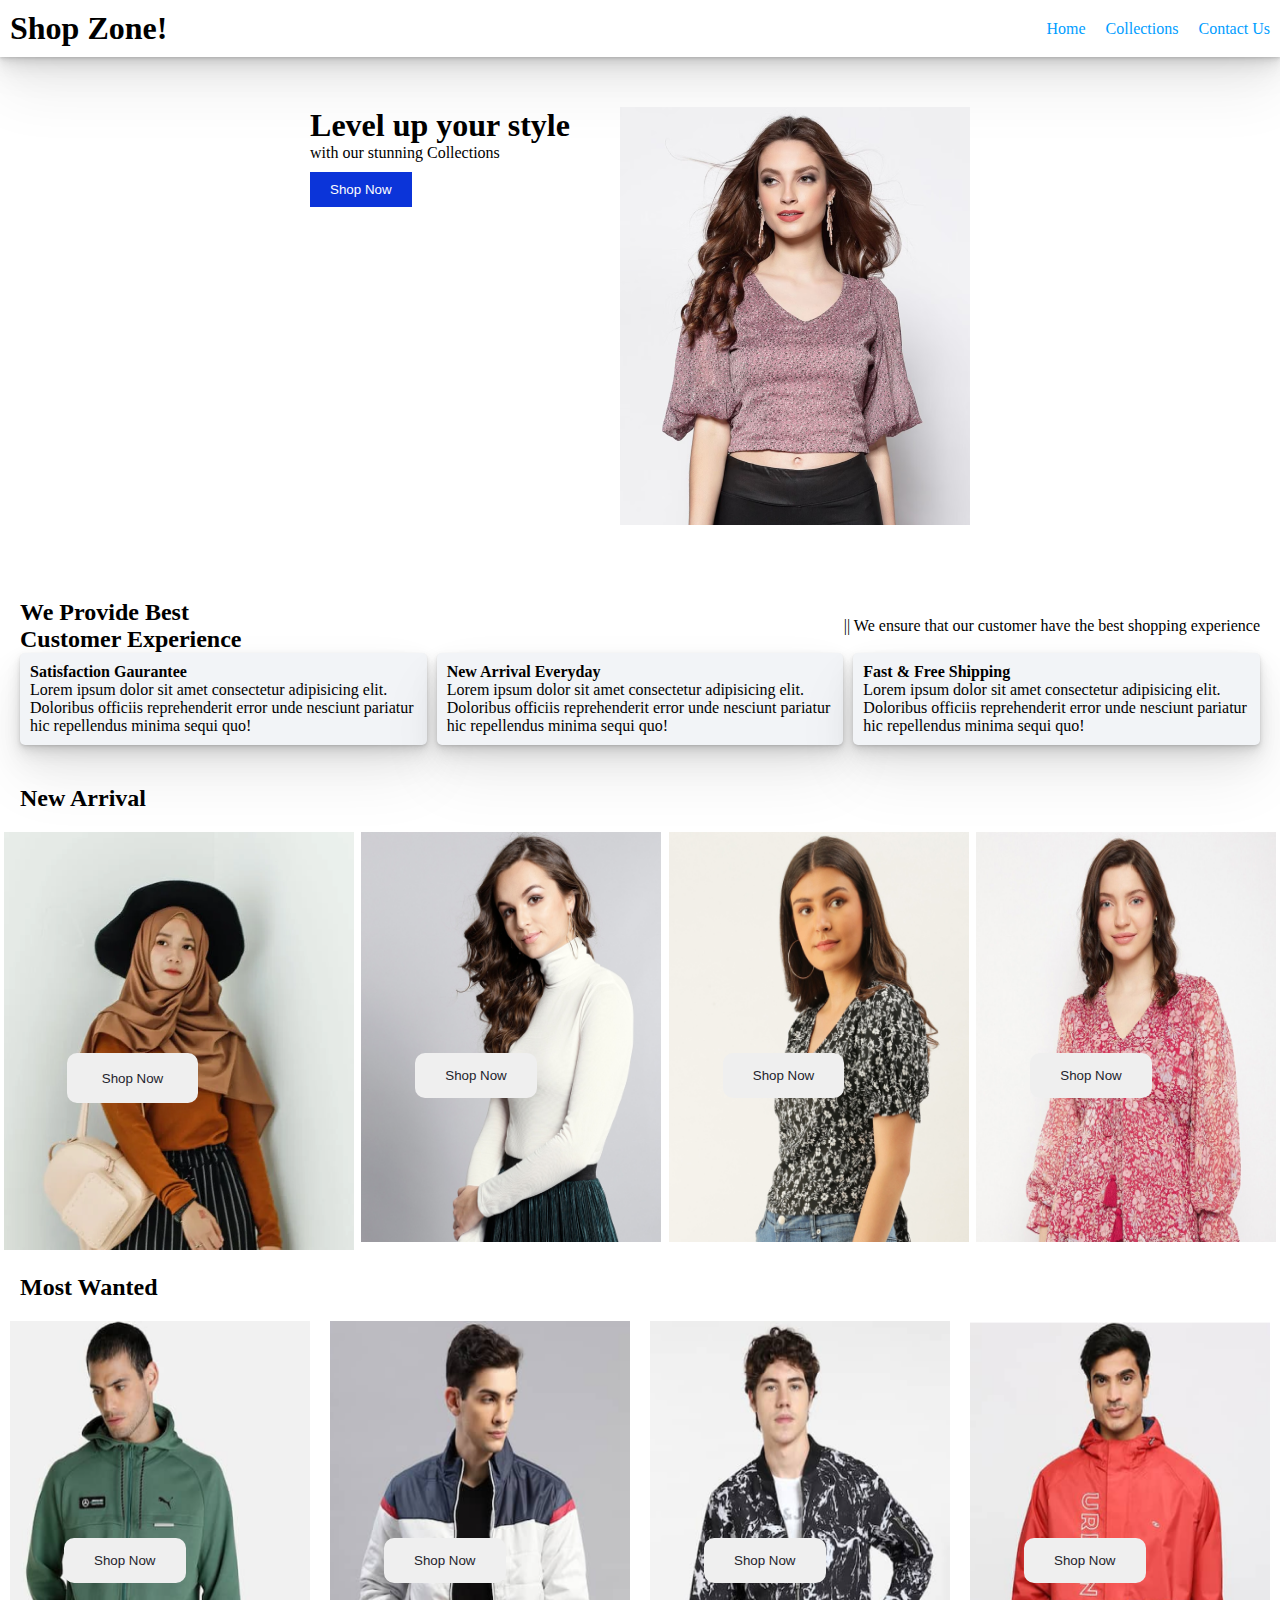
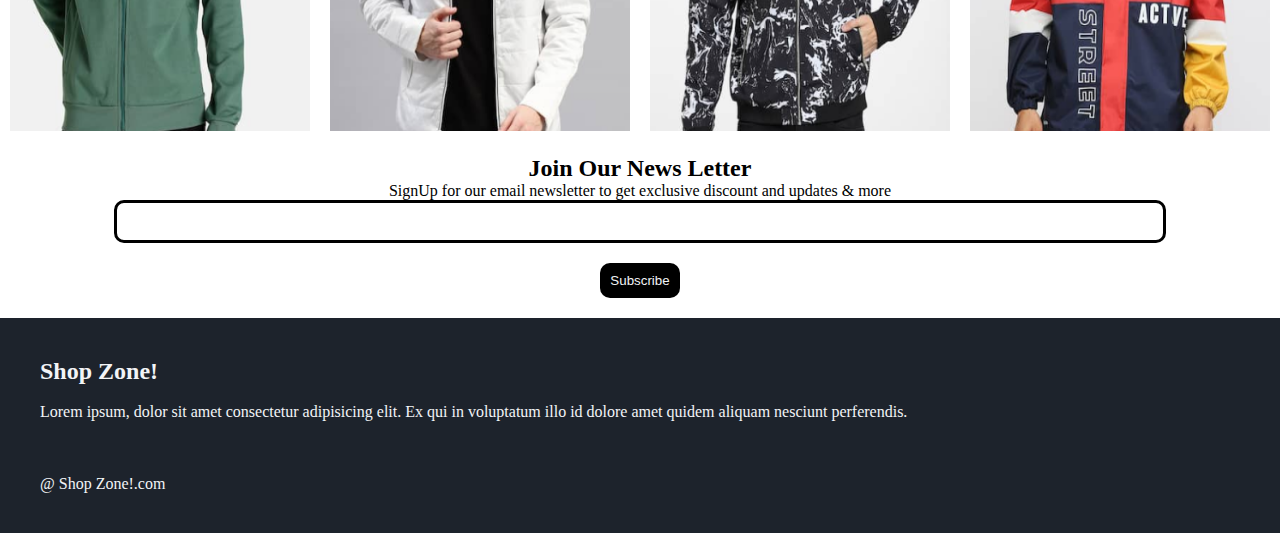
<file: index.html>
<!DOCTYPE html>
<html lang="en">

<head>
  <meta charset="UTF-8" />
  <meta name="viewport" content="width=device-width, initial-scale=1.0" />
  <title>Shop Zone!</title>

  <!---google fonts-->

  <link rel="preconnect" href="https://fonts.googleapis.com" />
  <link rel="preconnect" href="https://fonts.gstatic.com" crossorigin />
  <link href="https://fonts.googleapis.com/css2?family=Poppins:ital,wght@0,
100;0,200;0,300;0,400;0,500;0,600;0,700;0,800;0,900;1,100;1,200;1
,300;1,400;1,500;1,600;1,700;1,800;1,900&display=swap" rel="stylesheet" />

  <!--my css-->

  <link rel="stylesheet" href="style.css" />

  <!--Font awesome -->
  <link rel="stylesheet" href="https://cdnjs.cloudflare.com/ajax/libs/font-awesome/6.5.2/css/all.min.css"
    integrity="sha512-SnH5WK+bZxgPHs44uWIX+LLJAJ9/2PkPKZ5QiAj6Ta86w+fsb2TkcmfRyVX3pBnMFcV7oQPJkl9QevSCWr3W6A=="
    crossorigin="anonymous" referrerpolicy="no-referrer" />
</head>

<body>

  <nav class="navbar">
    <h1>Shop Zone!</h1>

    <div class="navbar-links">

      <p class="navbar-links"><a href="index.html">Home</a></p>
      <p class="navbar-links"><a href="Collection.html">Collections</a> </p>
      <p class="navbar-links"><a href="contact.html">Contact Us</a> </p>

    </div>
    
    <div class="navbar-menu-toggle" onclick="ShowNavbar()">
      <i class="fa-solid fa-bars"></i>
    </div>
  </nav>

  <!---Side navbar-->
  <div class="side-navbar">
    <p style="text-align: right;" onclick="CloseNavbar()">
      <i class="fa-solid fa-xmark"></i>
    </p>

    <div class="side-navbar-links">
      <p class="side-navbar-link"><a href="index.html">Home</a></p>
      <p class="side-navbar-link"><a href="Collection.html">Collections</a> </p>
      <p class="side-navbar-link"><a href="contact.html">Contact Us</a> </p>
    </div>
  </div>

  <!-- Header -->
  <div class="header">
    <div>
      <h1>Level up your style</h1>
      <p>with our stunning Collections</p>
      <button class="header-button">Shop Now</button>
    </div>

    <div>
      <img class="header-image" src="assets/Fashion.png" alt="">
    </div>
  </div>

  <!-- service -->
  <div class="service">
    <div class="service-container-1">
      <div>
        <h2>We Provide Best</h2>
        <h2>Customer Experience </h2>
      </div>
      <div>
        <p>|| We ensure that our customer have the best shopping experience</p>
      </div>
    </div>

    <div class="service-container-2">
      <div>
        <i class="fa-regular fa-face-smile"></i>
        <h4>Satisfaction Gaurantee</h4>
        <p>Lorem ipsum dolor sit amet consectetur adipisicing elit. Doloribus officiis reprehenderit error unde nesciunt
          pariatur hic repellendus minima sequi quo!</p>
      </div>

      <div>
        <i class="fa-regular fa-face-smile"></i>
        <h4>New Arrival Everyday</h4>
        <p>Lorem ipsum dolor sit amet consectetur adipisicing elit. Doloribus officiis reprehenderit error unde nesciunt
          pariatur hic repellendus minima sequi quo!</p>
      </div>

      <div>
        <i class="fa-regular fa-face-smile"></i>
        <h4>Fast & Free Shipping</h4>
        <p>Lorem ipsum dolor sit amet consectetur adipisicing elit. Doloribus officiis reprehenderit error unde nesciunt
          pariatur hic repellendus minima sequi quo!</p>
      </div>
    </div>
  </div>



    <div> 
  <h2 style="padding: 20px;">New Arrival</h2>

  <div class="new-arrival">
     <div class="new-arrival-container">
      <img src="assets/product_6.png" alt="">
      <button> Shop Now <i class="fa-solid fa-arrow-right"height="410px" width="300px"></i></button>
     </div>

     <div class="new-arrival-container">
      <img src="assets/product_7.png" alt=""height="410px" width="300px">
      <button> Shop Now <i class="fa-solid fa-arrow-right"></i></button>
     </div>

     <div class="new-arrival-container">
      <img src="assets/product_8.png" alt=""height="410px" width="300px">
      <button> Shop Now <i class="fa-solid fa-arrow-right"></i></button>
     </div>

     <div class="new-arrival-container">
      <img src="assets/product_9.png" alt=""height="410px" width="300px">
      <button> Shop Now <i class="fa-solid fa-arrow-right"></i></button>
     </div>
  </div>
</div>

<div> 
  <h2 style="padding: 20px;">Most Wanted</h2>

  <div class="new-arrival">
     <div class="new-arrival-container">
      <img src="assets/product_13.png" alt=""height="410px" width="300px">
      <button> Shop Now <i class="fa-solid fa-arrow-right"></i></button>
     </div>

     <div class="new-arrival-container">
      <img src="assets/product_14.png" alt=""height="410px" width="300px">
      <button> Shop Now <i class="fa-solid fa-arrow-right"></i></button>
     </div>

     <div class="new-arrival-container">
      <img src="assets/product_15.png" alt=""height="410px" width="300px">
      <button> Shop Now <i class="fa-solid fa-arrow-right"></i></button>
     </div>

     <div class="new-arrival-container">
      <img src="assets/product_16.png" alt="" height="410px" width="300px">
      <button> Shop Now <i class="fa-solid fa-arrow-right"></i></button>
     </div>
  </div>
</div>
<!-- News -->

<div class="news">
  <h2>Join Our News Letter</h2>
  <p>SignUp for our email newsletter to get exclusive discount and updates & more</p>
  <div>
    <input type="text" class="search">
  </div>
  <div>
    <button>Subscribe</button>
  </div>

</div>

<!-- Footer -->
  <div class="footer">
    <div class="footer-container">
      <div class="footer-box-1">
        <h2 class="heading-text">Shop Zone!</h2><br>
        <p>Lorem ipsum, dolor sit amet consectetur adipisicing elit. Ex qui in 
          voluptatum illo id dolore amet quidem aliquam nesciunt perferendis.</p>
          <div class="footer-icon-container"><br>
            <i class="fa-brands fa-instagram" style="color: aliceblue; padding-right :10px;"></i>
            <i class="fa-brands fa-facebook" style="color: aliceblue;padding-right :10px;"></i>
            <i class="fa-brands fa-twitter" style="color: aliceblue;padding-right :10px;"></i>
            <i class="fa-brands fa-whatsapp" style="color: aliceblue;padding-right: 10px;"></i>
            <i class="fa-brands fa-google" style="color: aliceblue;padding-right: 10px;"></i>
          </div>
        </div>
    </div><br>
    <p>@ Shop Zone!.com</p>
  </div>

  <script src="script.js"></script>

</body>

</html>
</file>
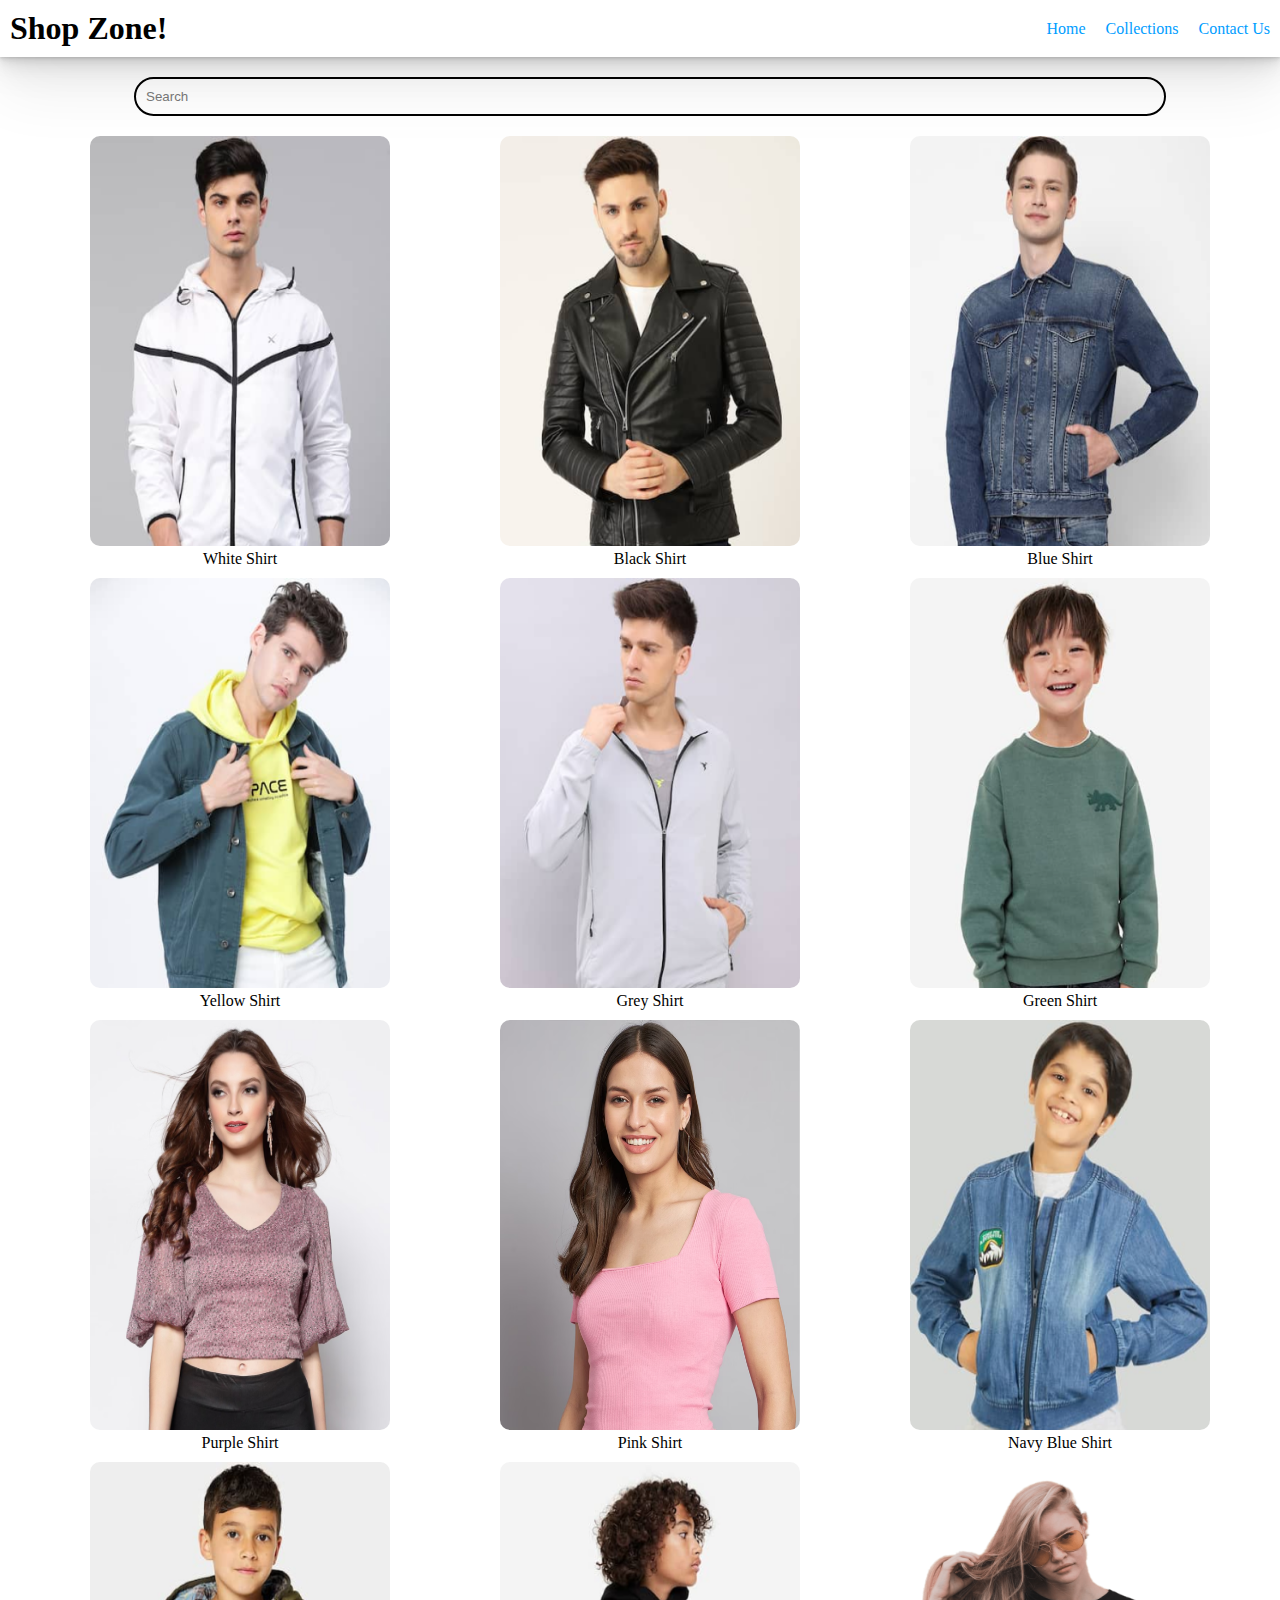
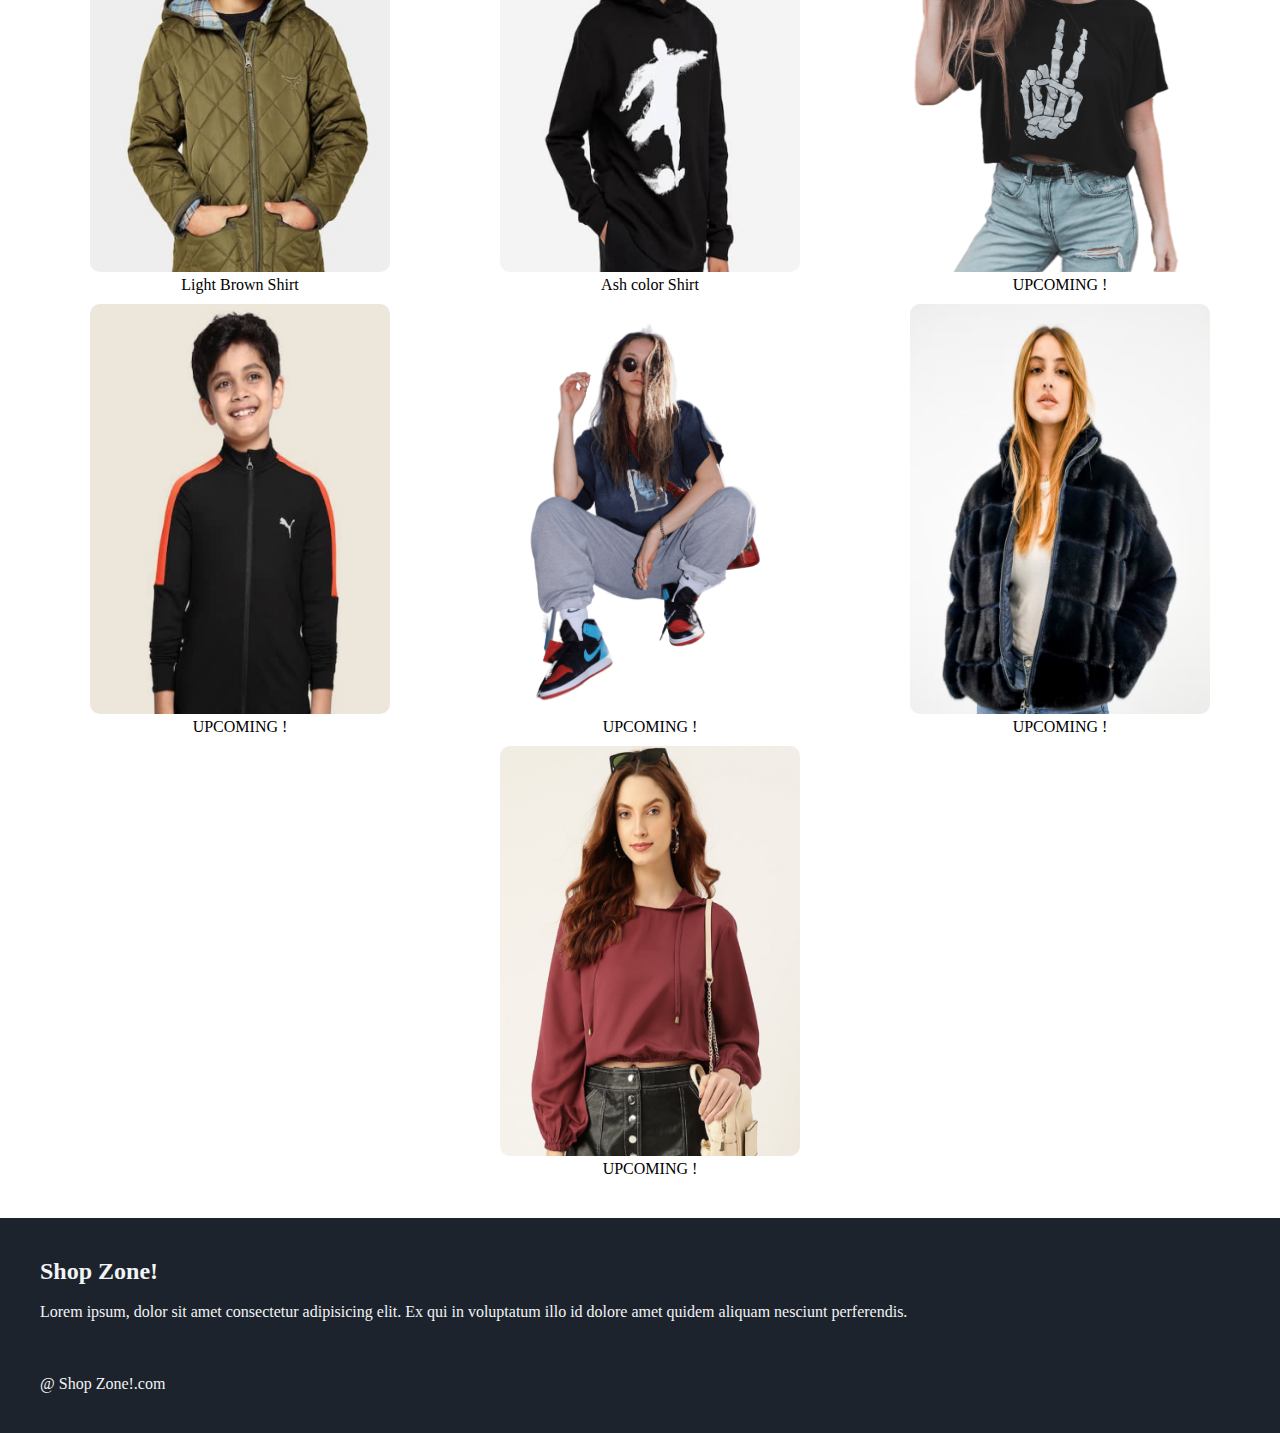
<file: Collection.html>
<!DOCTYPE html>
<html lang="en">

<head>
  <meta charset="UTF-8" />
  <meta name="viewport" content="width=device-width, initial-scale=1.0" />
  <title>Shop Zone!</title>

  <!---google fonts-->

  <link rel="preconnect" href="https://fonts.googleapis.com" />
  <link rel="preconnect" href="https://fonts.gstatic.com" crossorigin />
  <link href="https://fonts.googleapis.com/css2?family=Poppins:ital,wght@0,
100;0,200;0,300;0,400;0,500;0,600;0,700;0,800;0,900;1,100;1,200;1
,300;1,400;1,500;1,600;1,700;1,800;1,900&display=swap" rel="stylesheet" />

  <!--my css-->

  <link rel="stylesheet" href="style.css" />

  <!--Font awesome -->
  <link rel="stylesheet" href="https://cdnjs.cloudflare.com/ajax/libs/font-awesome/6.5.2/css/all.min.css"
    integrity="sha512-SnH5WK+bZxgPHs44uWIX+LLJAJ9/2PkPKZ5QiAj6Ta86w+fsb2TkcmfRyVX3pBnMFcV7oQPJkl9QevSCWr3W6A=="
    crossorigin="anonymous" referrerpolicy="no-referrer" />
</head>

<body>
    <!-- navbar -->
  <nav class="navbar">
    <h1>Shop Zone!</h1>

    <div class="navbar-links">

      <p class="navbar-links"><a href="index.html">Home</a></p>
      <p class="navbar-links"><a href="contact.html">Collections</a> </p>
      <p class="navbar-links"><a href="contact.html">Contact Us</a> </p>

    </div>

    <div class="navbar-menu-toggle" onclick="ShowNavbar()">
      <i class="fa-solid fa-bars"></i>
    </div>
  </nav>

 <!-- Product -->
 <div class="product-section">
    <form class="product-search">
        <input type="text" id="search" placeholder="Search">
        <i class="fa-solid fa-magnifying-glass"></i>
    </form>

    <div class="products" id="products">
        <div class="products-box">
            <img src="assets/product_19.png" alt=""height="410px" width="300px">
            <p>White  Shirt</p>
        </div>

        <div class="products-box">
            <img src="assets/product_24.png" alt=""height="410px" width="300px">
            <p>Black  Shirt</p>
        </div>

            <div class="products-box">
                <img src="assets/product_17.png" alt=""height="410px" width="300px">
                <p>Blue  Shirt</p>
            </div>
    
            <div class="products-box">
                <img src="assets/product_23.png" alt=""height="410px" width="300px">
                <p>Yellow  Shirt</p>
            </div>

            <div class="products-box">
                <img src="assets/product_18.png" alt=""height="410px" width="300px">
                <p>Grey  Shirt</p>
            </div>

            <div class="products-box">
                <img src="assets/product_28.png" alt=""height="410px" width="300px">
                <p>Green  Shirt</p>
            </div>

            <div class="products-box">
                <img src="assets/Fashion.png" alt=""height="410px" width="300px">
                <p>Purple  Shirt</p>
            </div>

            <div class="products-box">
                <img src="assets/p1_product.png" alt=""height="410px" width="300px">
                <p>Pink  Shirt</p>
            </div>

            <div class="products-box">
                <img src="assets/product_31.png" alt="" height="410px" width="300px">
                <p>Navy Blue  Shirt</p>
            </div>

            <div class="products-box">
                <img src="assets/product_30.png" alt="" height="410px" width="300px">
                <p> Light Brown  Shirt</p>
            </div>

            <div class="products-box">
                <img src="assets/product_26.png" alt="" height="410px" width="300px">
                <p>Ash color Shirt</p>
            </div>

             <div class="products-box">
                <img src="assets/exclusive_image.png" alt="" height="410px" width="300px">
                <p>UPCOMING !</p>
            </div>

            <div class="products-box">
              <img src="assets/product_35.png" alt="" height="410px" width="300px">
              <p>UPCOMING !</p>
          </div>

          <div class="products-box">
            <img src="assets/hero_image.png" alt="" height="410px" width="300px">
            <p>UPCOMING !</p>
        </div>

        <div class="products-box">
          <img src="assets/product_1.png" alt="" height="410px" width="300px">
          <p>UPCOMING !</p>
      </div>

      <div class="products-box">
        <img src="assets/product_10.png" alt="" height="410px" width="300px">
        <p>UPCOMING !</p>
    </div>

    </div>

 </div>


<!-- Footer -->
  <div class="footer">
    <div class="footer-container">
      <div class="footer-box-1">
        <h2 class="heading-text">Shop Zone!</h2><br>
        <p>Lorem ipsum, dolor sit amet consectetur adipisicing elit. Ex qui in 
          voluptatum illo id dolore amet quidem aliquam nesciunt perferendis.</p>
          <div class="footer-icon-container"><br>
            <i class="fa-brands fa-instagram" style="color: aliceblue; padding-right :10px;"></i>
            <i class="fa-brands fa-facebook" style="color: aliceblue;padding-right :10px;"></i>
            <i class="fa-brands fa-twitter" style="color: aliceblue;padding-right :10px;"></i>
            <i class="fa-brands fa-whatsapp" style="color: aliceblue;padding-right: 10px;"></i>
            <i class="fa-brands fa-google" style="color: aliceblue;padding-right: 10px;"></i>
          </div>
        </div>
    </div><br>
    <p>@ Shop Zone!.com</p>
  </div>

  <script src="collection.js"></script>

</body>

</html>
</file>
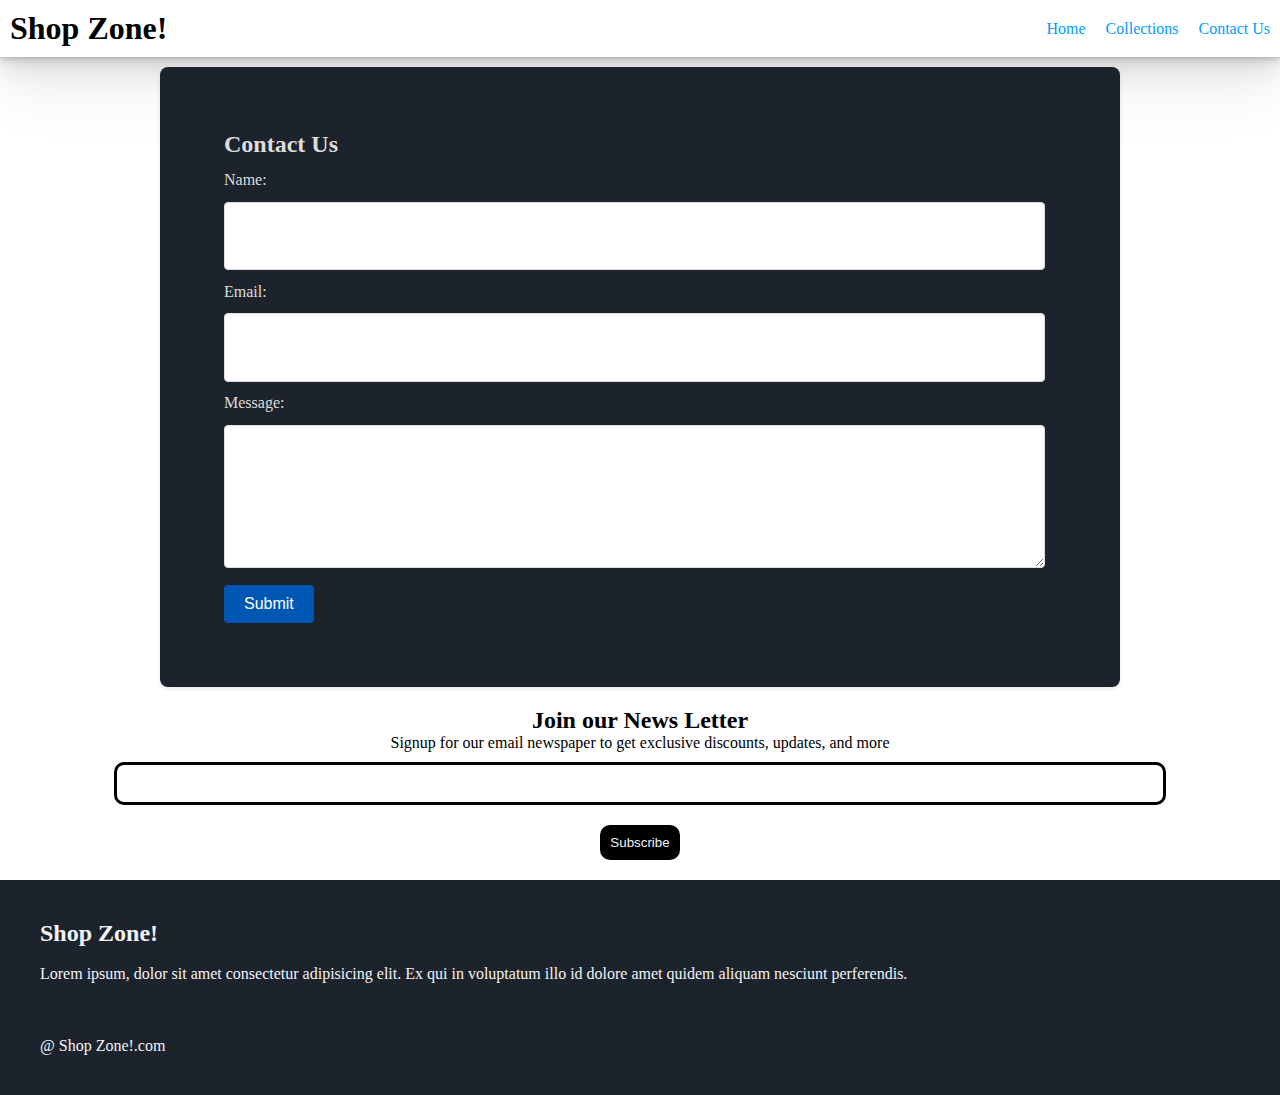
<file: contact.html>
<!DOCTYPE html>
<html lang="en">

<head>
  <meta charset="UTF-8" />
  <meta name="viewport" content="width=device-width, initial-scale=1.0" />
  <title>Shop Zone!</title>

  <!---google fonts-->

  <link rel="preconnect" href="https://fonts.googleapis.com" />
  <link rel="preconnect" href="https://fonts.gstatic.com" crossorigin />
  <link href="https://fonts.googleapis.com/css2?family=Poppins:ital,wght@0,
100;0,200;0,300;0,400;0,500;0,600;0,700;0,800;0,900;1,100;1,200;1
,300;1,400;1,500;1,600;1,700;1,800;1,900&display=swap" rel="stylesheet" />

  <!--my css-->

  <link rel="stylesheet" href="style.css" />

  <!--Font awesome -->
  <link rel="stylesheet" href="https://cdnjs.cloudflare.com/ajax/libs/font-awesome/6.5.2/css/all.min.css"
    integrity="sha512-SnH5WK+bZxgPHs44uWIX+LLJAJ9/2PkPKZ5QiAj6Ta86w+fsb2TkcmfRyVX3pBnMFcV7oQPJkl9QevSCWr3W6A=="
    crossorigin="anonymous" referrerpolicy="no-referrer" />
</head>

<body>
  <!-- navbar -->
  <nav class="navbar">
    <h1>Shop Zone!</h1>

    <div class="navbar-links">

      <p class="navbar-links"><a href="index.html">Home</a></p>
      <p class="navbar-links"><a href="Collection.html">Collections</a> </p>
      <p class="navbar-links"><a href="contact.html">Contact Us</a> </p>

    </div>
    
    <div class="navbar-menu-toggle" onclick="ShowNavbar()">
      <i class="fa-solid fa-bars"></i>
    </div>
  </nav>

  <!---Side navbar-->
  <div class="side-navbar">
    <p style="text-align: right;" onclick="CloseNavbar()">
      <i class="fa-solid fa-xmark"></i>
    </p>

    <div class="side-navbar-links">
      <p class="side-navbar-link"><a href="index.html">Home</a></p>
      <p class="side-navbar-link"><a href="Collection.html">Collections</a> </p>
      <p class="side-navbar-link"><a href="contact.html">Contact Us</a> </p>
    </div>
  </div>

  <!--form-->
  <div class="container">

    <div class="contact-form">
      <h2>Contact Us</h2>
      <form action="#" method="post">
        <label for="name">Name:</label>
        <input type="text" id="name" name="name" required>

        <label for="email">Email:</label>
        <input type="text" id="email" name="email" required>

        <label for="message">Message:</label>
        <textarea id="message" name="message" required></textarea>

        <input type="submit" value="Submit">
      </form>
    </div>

  </div>
  <!--News-->
  <div class="news">
    <h2>Join our News Letter</h2>
    <p style="text-align: center;">Signup for our email newspaper to get exclusive discounts, updates, and more</p>
    <div style="margin-top: 10px;">
      <input class="search">
    </div>
    <div>
      <button> Subscribe <i class="fa-solid fa-arrow-right"></i> </button>
    </div>
  </div>

  </div>

  <!-- Footer -->
  <div class="footer">
    <div class="footer-container">
      <div class="footer-box-1">
        <h2 class="heading-text">Shop Zone!</h2><br>
        <p>Lorem ipsum, dolor sit amet consectetur adipisicing elit. Ex qui in
          voluptatum illo id dolore amet quidem aliquam nesciunt perferendis.</p>
        <div class="footer-icon-container"><br>
          <i class="fa-brands fa-instagram" style="color: aliceblue; padding-right :10px;"></i>
          <i class="fa-brands fa-facebook" style="color: aliceblue;padding-right :10px;"></i>
          <i class="fa-brands fa-twitter" style="color: aliceblue;padding-right :10px;"></i>
          <i class="fa-brands fa-whatsapp" style="color: aliceblue;padding-right: 10px;"></i>
          <i class="fa-brands fa-google" style="color: aliceblue;padding-right: 10px;"></i>
        </div>
      </div>
    </div><br>
    <p>@ Shop Zone!.com</p>
  </div>

  <script src="script.js"></script>

</body>

</html>
</file>
<file: style.css>
*{
    padding: 0;
    margin: 0;

}

body{
    font-family: 'popins' sans-serif;
}

.navbar{
    display: flex;
    justify-content: space-between;
    align-items: center;
    padding: 10px;
    box-shadow: rgba(0, 0, 0, 0.07) 0px 1px 2px, rgba(0, 0, 0, 0.07) 0px 2px 4px, rgba(0, 0, 0, 0.07) 0px 4px 8px, rgba(0, 0, 0, 0.07) 0px 8px 16px, rgba(0, 0, 0, 0.07) 0px 16px 32px, rgba(0, 0, 0, 0.07) 0px 32px 64px;
}

.navbar-links{
    display: flex;
    column-gap: 20px;
}

.navbar-links a{
    text-decoration: none;
    color: rgb(0, 157, 255);
}

.navbar-links a:hover{
    text-decoration:underline;
    color: rgb(0, 157, 255);
}

.navbar-menu-toggle{
    display:none;
}



.side-navbar{
    background-color: darkslategray;
    width: 50%;
    height: 100%;
    position: fixed;
    top: 0;
    left: -60%;
    padding: 20px;
    color: white;
    /* display:none; */
    transition: 2s ease;
    
}

.side-navbar-link{
    margin-bottom: 30px;

}

.side-navbar-link a{
    text-decoration: none;
    color: white;
}

.side-navbar-link a:hover{
    text-decoration: underline;
    color: greenyellow;
}

.header{
    display: flex;
    justify-content: center;
    gap: 50px;
    padding: 50px;
}

.header-button{
    padding: 10px 20px;
    margin-top: 10px;
    background-color: rgb(11, 52, 217);
    color: white;
    cursor: pointer;
    border: 0;
}

.service{
    padding: 20px;
}

.service-container-1{
    display: flex;
    justify-content: space-between;
    align-items: center;

}

.service-container-2{
    display: flex;
    justify-content: space-between;
    align-items: center;
    gap: 10px;
}

.service-container-2 div{
    border-radius: 5px;
    background-color: #f2f4f7;
    padding: 10px;
    box-shadow: rgba(0, 0, 0, 0.07) 0px 1px 2px, rgba(0, 0, 0, 0.07) 0px 2px 4px, rgba(0, 0, 0, 0.07) 0px 4px 8px, rgba(0, 0, 0, 0.07) 0px 8px 16px, rgba(0, 0, 0, 0.07) 0px 16px 32px, rgba(0, 0, 0, 0.07) 0px 32px 64px;

}


.new-arrival{
    display: flex;
    justify-content: space-around;
    flex-wrap: wrap;
}

.new-arrival-container{
    position: relative;
    flex-basis: 20%;
}

.new-arrival button{
    padding-left: 10%;
    padding-right: 10%;
    padding-top: 5%;
    padding-bottom: 5%;
    margin-top: 10px;
    color: #1d232c;
    position: absolute;
    top: 50%;
    left: 18%;
    border-radius:10px;
    border: none;
    cursor:  pointer;

}

.news{
    display: flex;
    flex-direction: column;
   align-items: center;
   margin-top: 20px;
}


.news input{
    padding: 11px;
    width: 80vw;
    margin-bottom: 10px;
    border: solid black 3px;
    border-radius: 10px;
}

.news button{
    margin-top: 10px;
    color: #f2f4f7;
    background-color: black;
    border-radius: 10px;
    padding: 10px;
    border: none;
}

.footer{
    margin-top: 20px;
    padding: 40px;
    background-color: #1d232c;
    color: #f2f4f7;
}

.product-section{
    margin-top: 20px;
    margin-left: 20px;
}

.product-search{
    width: 80%;
    border: solid black 2px;
    border-radius: 20px;
    display: flex;
    justify-content: space-between;
    align-items: center;
    padding: 10px;
    margin: auto;
}
.product-search input{
    border: none;
    background-color: transparent;
    width: 100%;
}

.product-search input:focus{
    outline: none;
}

.products{
    padding: 20px;
    display: flex;
    gap: 10px;
    flex-wrap: wrap;
    justify-content: space-around;
}

.products-box{
        text-align: center;
        flex-basis: 20%;
}
.products-box img{
    border-radius: 10px;
}


.contact-form {
    background-color: #1D232C;
    color: #dddddd;
    border-radius: 8px;
    box-shadow: 0 2px 4px rgba(0, 0, 0, 0.1);
    width: 60vw;
    margin: auto;
    padding: 5vw;
    padding-right: 10vw;
    margin-top: 10px;
  }

  .contact-form h2 {
    margin-bottom: 1vw;
   
  }

  .contact-form label {
    display: block;
    margin-bottom: 1vw;
 
  }

  .contact-form input[type="text"],
  .contact-form textarea {
    width: 100%;
    padding: 2vw;
    border: 1px solid #dddddd;
    border-radius: 4px;
    margin-bottom: 1vw;
    font-size: 1vw;
    
  }

  .contact-form textarea {
    resize: vertical;
    height: 10vh;
  }

  .contact-form input[type="submit"] {
    
    color: #ffffff;
    border: none;
    border-radius: 4px;
    padding: 10px 20px;
    cursor: pointer;
    font-size: 16px;
    background-color: #0056b3;
  }

  .contact-form input[type="submit"]:hover {
    background-color: #0056b3;
  }



@media screen and (max-width:600px){
    .navbar-menu-toggle{
        display: block;
    }

    .navbar-links{
        display: none;
    }
    
.header-image{
    display: none;
}
.service-container-1{
    display: none;
}
.service-container-2{
    flex-direction: column;
}
}
</file>
